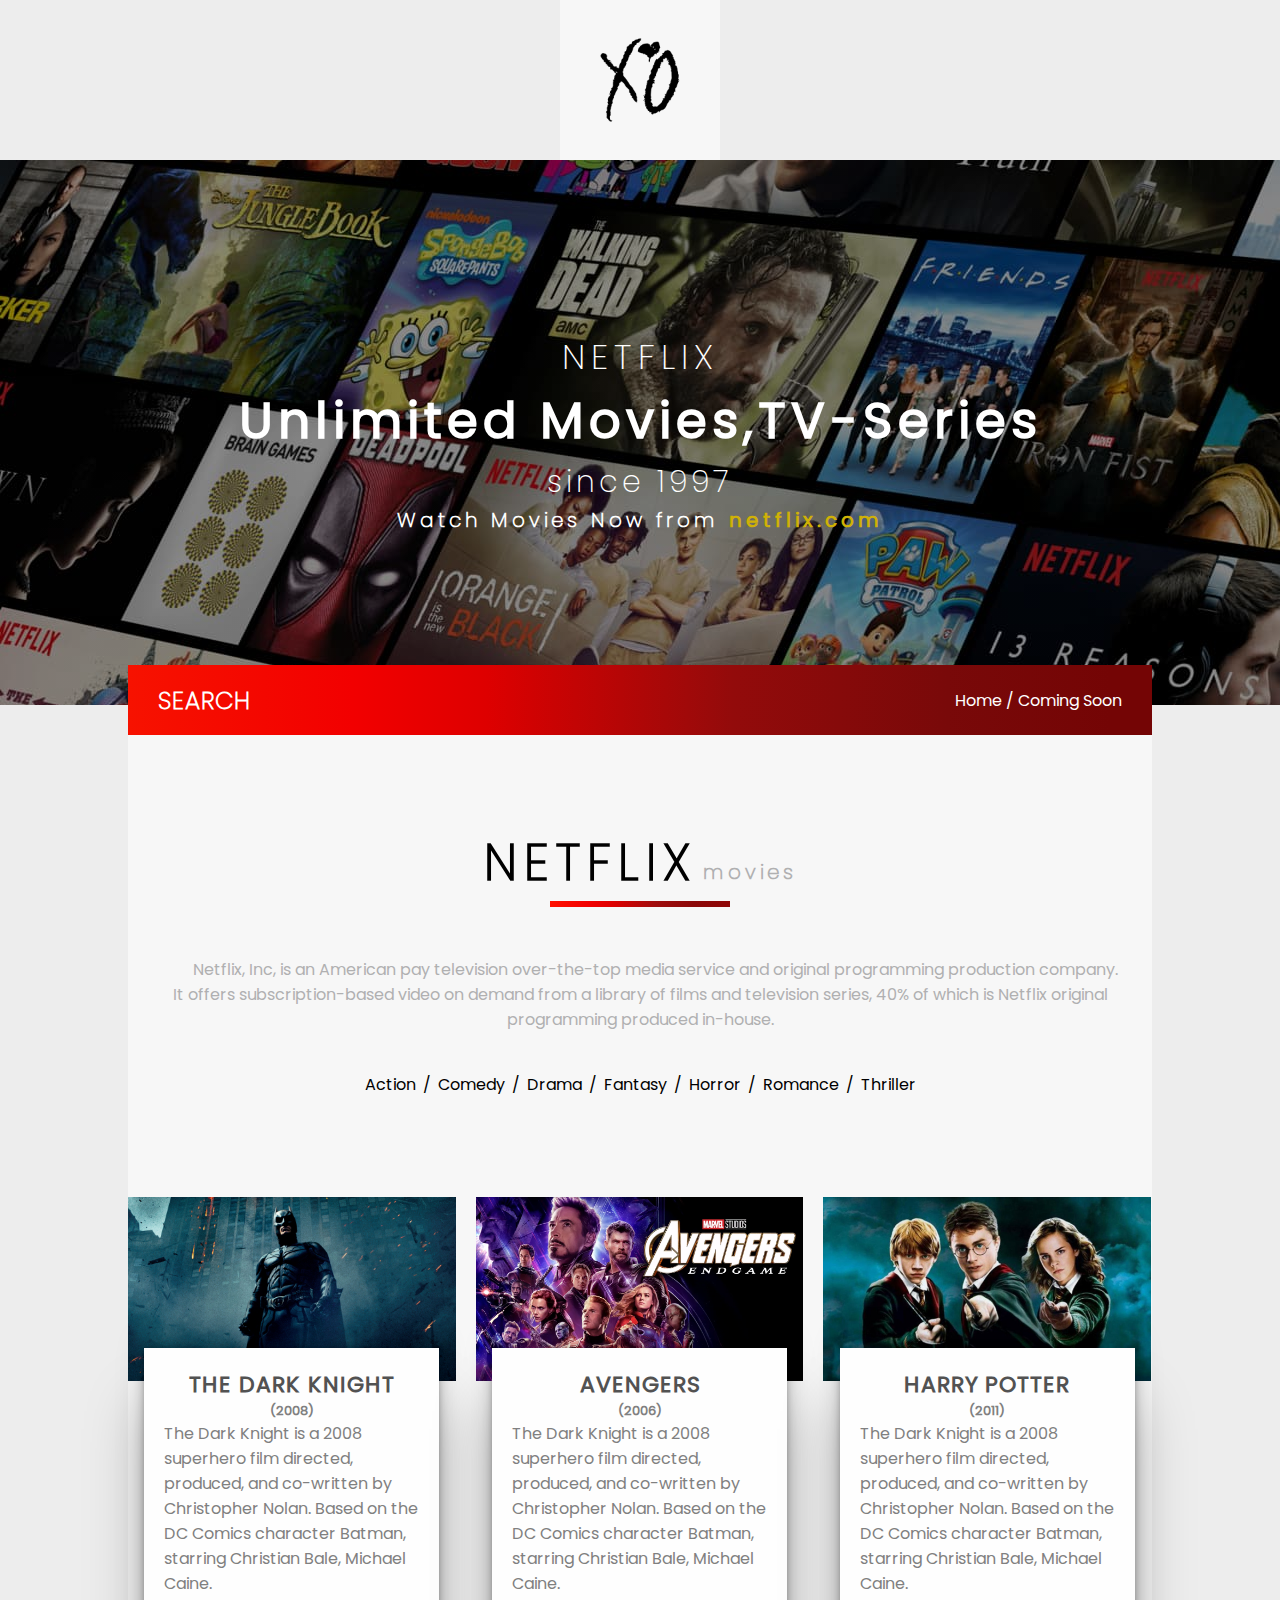
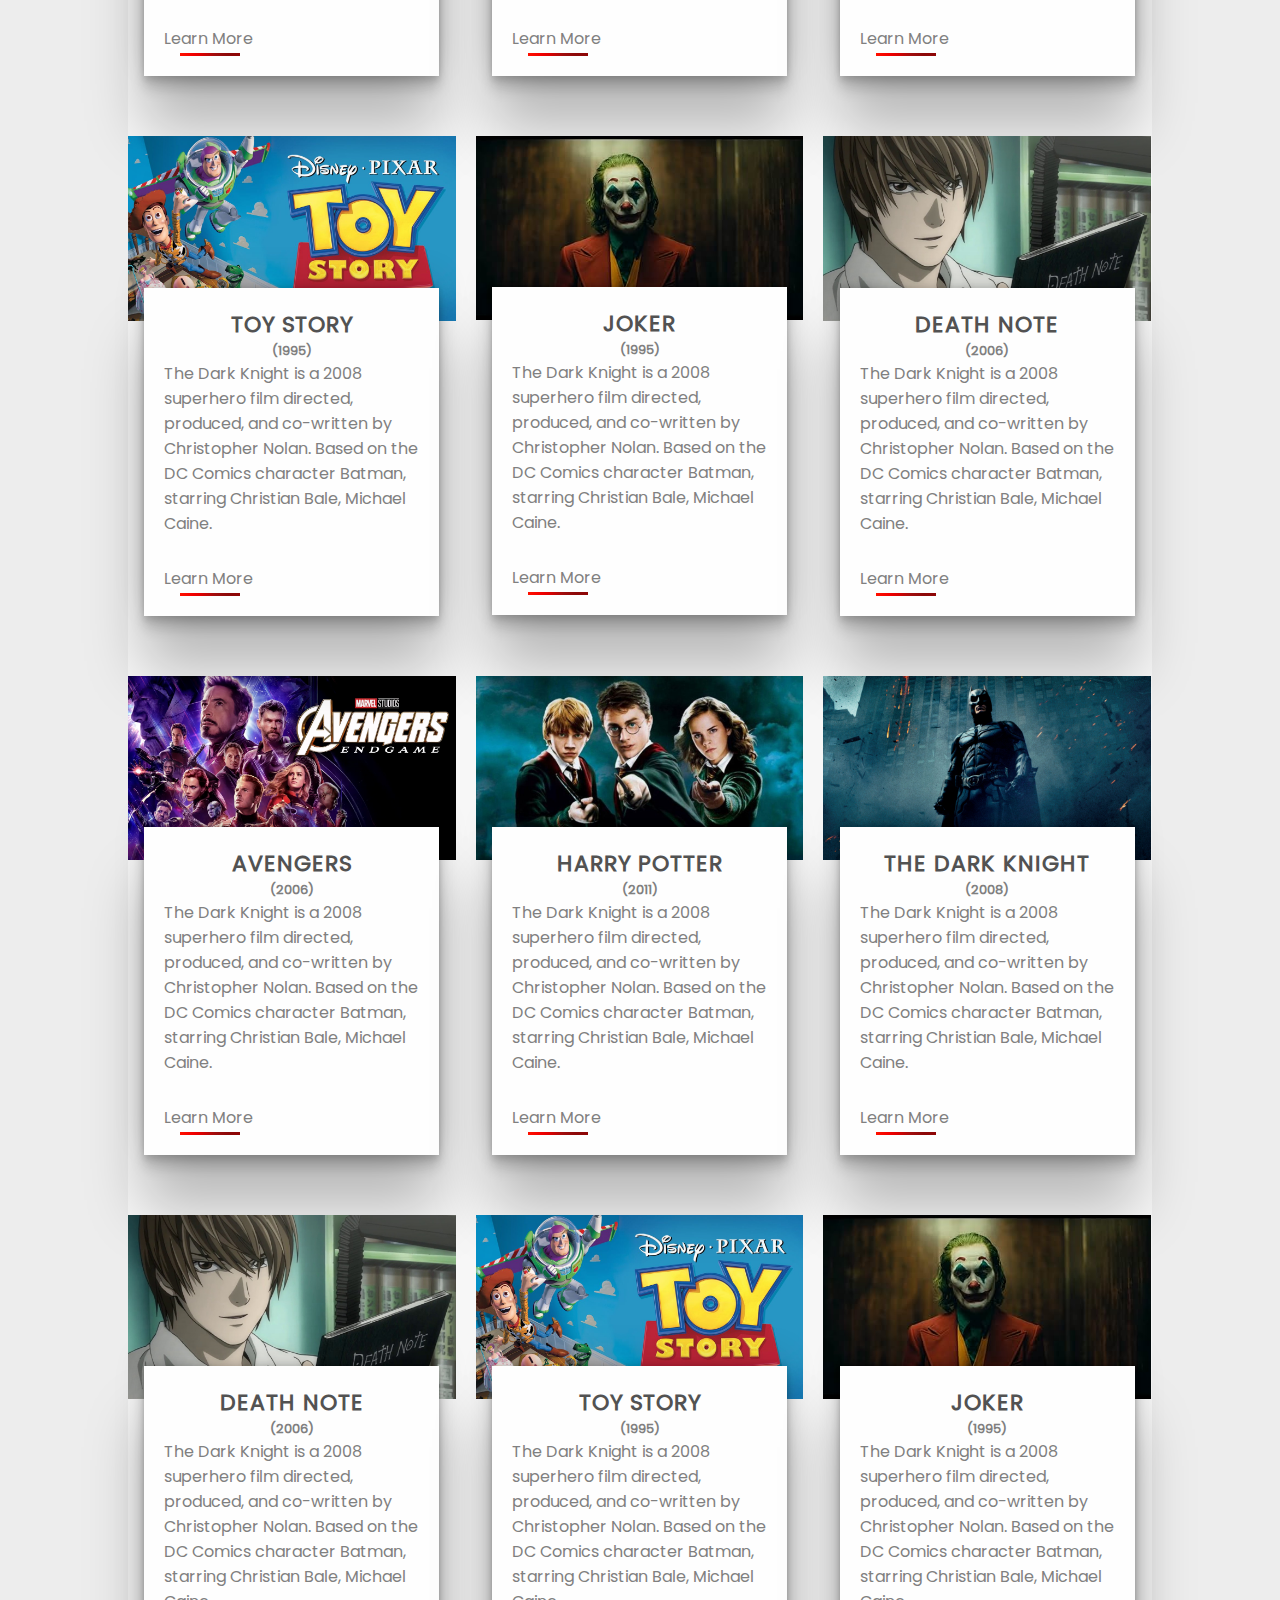
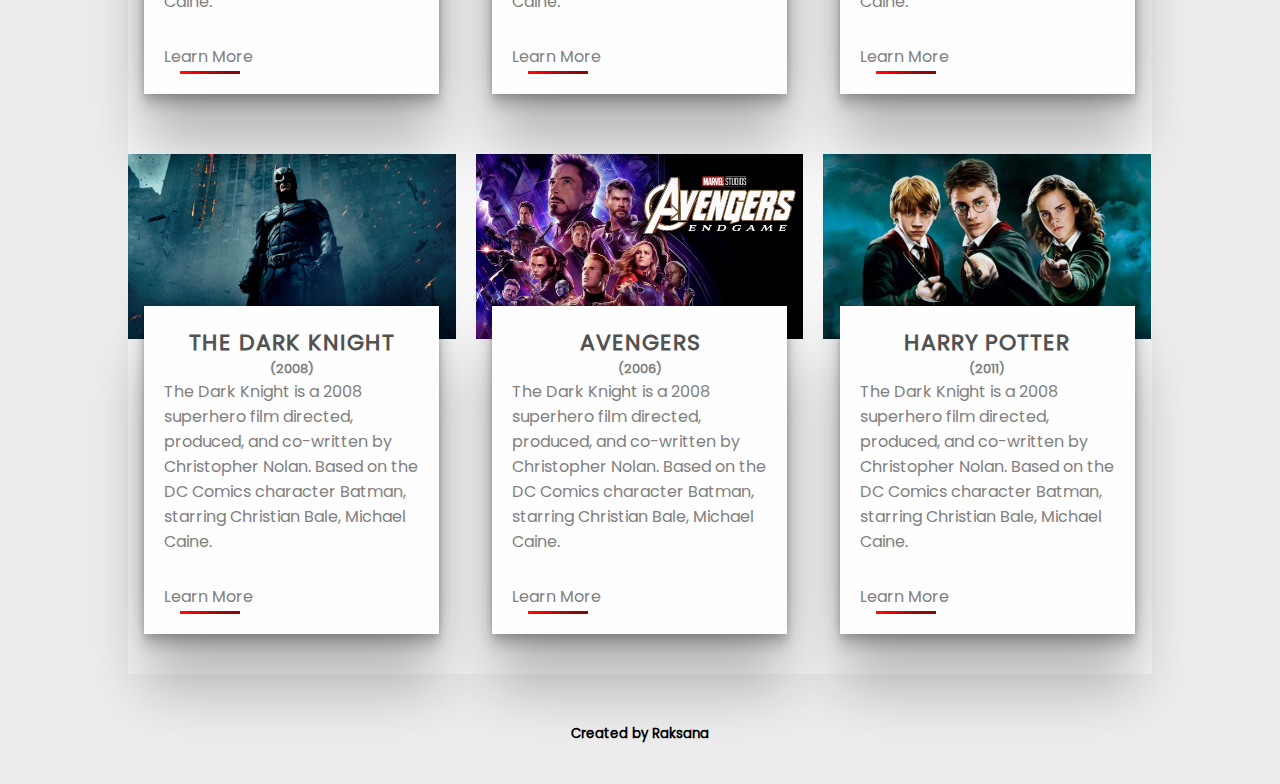
<file: index.html>
<!DOCTYPE html>
<html lang="en">

<head>
    <meta charset="UTF-8">
    <meta name="viewport" content="width=device-width, initial-scale=1.0">
    <title>Document</title>
    <link rel="stylesheet" href="./assets/css/main.css">
    <link rel="stylesheet" href="https://cdnjs.cloudflare.com/ajax/libs/font-awesome/6.6.0/css/all.min.css"
        integrity="sha512-Kc323vGBEqzTmouAECnVceyQqyqdsSiqLQISBL29aUW4U/M7pSPA/gEUZQqv1cwx4OnYxTxve5UMg5GT6L4JJg=="
        crossorigin="anonymous" referrerpolicy="no-referrer" />
</head>

<body>
    <header>
        <div class="container">
            <div class="logo-wrapper">
                <img src="./assets/images/logo.png" alt="">
            </div>
        </div>
    </header>
    <section class="section1">
        <div class="container">
            <div class="main__content-wrapper">
                <h4>NETFLIX</h4>
                <h2>Unlimited Movies,TV-Series</h2>
                <h5>since 1997</h5>
                <h6>Watch Movies Now from <a target="_blank" href="https://www.netflix.com/az/">netflix.com</a></h6>
            </div>
        </div>
    </section>
    <section class="section2">
        <div class="container">
            <div class="search-bar">
                <div class="search-icon">
                    <h2>SEARCH</h2><i class="fa-solid fa-magnifying-glass"></i>
                </div>
                <div class="nav-bar">
                    <a href="">Home</a> / <a href="">Coming Soon</a>

                </div>
            </div>
            <div class="netflix-movies">
                <div class="netflix__title-wrapper">
                    <h2>NETFLIX</h2>
                    <h6>movies</h6>
                </div>
                <span></span>
                <p>Netflix, Inc, is an American pay television over-the-top media service and original programming
                    production company. It offers subscription-based video on demand from a library of films and
                    television series, 40% of which is Netflix original programming produced in-house.</p>
                <nav>
                    <ul>
                        <li><a href="">Action </a></li>/
                        <li><a href=""> Comedy </a></li>/
                        <li><a href=""> Drama </a></li>/
                        <li><a href=""> Fantasy </a></li>/
                        <li><a href=""> Horror </a></li>/
                        <li><a href=""> Romance </a></li>/
                        <li><a href=""> Thriller</a></li>
                    </ul>
                </nav>
            </div>
            <div class="cards">
                <div class="card">
                    <div class="card__image-wrapper">
                        <img src="./assets/images/thedarkknight11.jpg" alt="">
                    </div>
                    <div class="card__content">
                        <h2>THE DARK KNIGHT</h2>
                        <h6>(2008)</h6>
                        <p>The Dark Knight is a 2008 superhero film directed, produced, and co-written by Christopher
                            Nolan. Based on the DC Comics character Batman, starring Christian Bale, Michael Caine.</p>
                        <a href="./about.html">Learn More</a>
                        <span></span>
                    </div>
                </div>
                <div class="card">
                    <div class="card__image-wrapper">
                        <img src="./assets/images/scale.webp" alt="">
                    </div>
                    <div class="card__content">
                        <h2>AVENGERS</h2>
                        <h6>(2006)</h6>
                        <p>The Dark Knight is a 2008 superhero film directed, produced, and co-written by Christopher
                            Nolan. Based on the DC Comics character Batman, starring Christian Bale, Michael Caine.</p>
                        <a href="./about.html">Learn More</a>
                        <span></span>
                    </div>
                </div>
                <div class="card">
                    <div class="card__image-wrapper">
                        <img src="./assets/images/2sV7y7fx5bZEWkawXAj4XD-1200-80.jpg" alt="">
                    </div>
                    <div class="card__content">
                        <h2>HARRY POTTER</h2>
                        <h6>(2011)</h6>
                        <p>The Dark Knight is a 2008 superhero film directed, produced, and co-written by Christopher
                            Nolan. Based on the DC Comics character Batman, starring Christian Bale, Michael Caine.</p>
                        <a href="./about.html">Learn More</a>
                        <span></span>
                    </div>
                </div>
                <div class="card">
                    <div class="card__image-wrapper">
                        <img src="./assets/images/44-facts-about-the-movie-toy-story-1687254928.jpeg" alt="">
                    </div>
                    <div class="card__content">
                        <h2>TOY STORY</h2>
                        <h6>(1995)</h6>
                        <p>The Dark Knight is a 2008 superhero film directed, produced, and co-written by Christopher
                            Nolan. Based on the DC Comics character Batman, starring Christian Bale, Michael Caine.</p>
                        <a href="./about.html">Learn More</a>
                        <span></span>
                    </div>
                </div>
                <div class="card">
                    <div class="card__image-wrapper">
                        <img src="./assets/images/MV5BMGQ1ZGZmNTAtM2MyYi00NmZhLTkwYmYtNTNlZDRhMzU2ZTgwXkEyXkFqcGdeQW1yb3NzZXI@._V1_QL75_UX500_CR0,0,500,281_.jpg"
                            alt="">
                    </div>
                    <div class="card__content">
                        <h2>JOKER</h2>
                        <h6>(1995)</h6>
                        <p>The Dark Knight is a 2008 superhero film directed, produced, and co-written by Christopher
                            Nolan. Based on the DC Comics character Batman, starring Christian Bale, Michael Caine.</p>
                        <a href="./about.html">Learn More</a>
                        <span></span>
                    </div>
                </div>
                <div class="card">
                    <div class="card__image-wrapper">
                        <img src="./assets/images/death-note-light-yagami.jpg" alt="">
                    </div>
                    <div class="card__content">
                        <h2>DEATH NOTE</h2>
                        <h6>(2006)</h6>
                        <p>The Dark Knight is a 2008 superhero film directed, produced, and co-written by Christopher
                            Nolan. Based on the DC Comics character Batman, starring Christian Bale, Michael Caine.</p>
                        <a href="./about.html">Learn More</a>
                        <span></span>
                    </div>
                </div>
                <div class="card">
                    <div class="card__image-wrapper">
                        <img src="./assets/images/scale.webp" alt="">
                    </div>
                    <div class="card__content">
                        <h2>AVENGERS</h2>
                        <h6>(2006)</h6>
                        <p>The Dark Knight is a 2008 superhero film directed, produced, and co-written by Christopher
                            Nolan. Based on the DC Comics character Batman, starring Christian Bale, Michael Caine.</p>
                        <a href="./about.html">Learn More</a>
                        <span></span>
                    </div>
                </div>
                <div class="card">
                    <div class="card__image-wrapper">
                        <img src="./assets/images/2sV7y7fx5bZEWkawXAj4XD-1200-80.jpg" alt="">
                    </div>
                    <div class="card__content">
                        <h2>HARRY POTTER</h2>
                        <h6>(2011)</h6>
                        <p>The Dark Knight is a 2008 superhero film directed, produced, and co-written by Christopher
                            Nolan. Based on the DC Comics character Batman, starring Christian Bale, Michael Caine.</p>
                        <a href="./about.html">Learn More</a>
                        <span></span>
                    </div>
                </div>
                <div class="card">
                    <div class="card__image-wrapper">
                        <img src="./assets/images/thedarkknight11.jpg" alt="">
                    </div>
                    <div class="card__content">
                        <h2>THE DARK KNIGHT</h2>
                        <h6>(2008)</h6>
                        <p>The Dark Knight is a 2008 superhero film directed, produced, and co-written by Christopher
                            Nolan. Based on the DC Comics character Batman, starring Christian Bale, Michael Caine.</p>
                        <a href="./about.html">Learn More</a>
                        <span></span>
                    </div>
                </div>
                <div class="card">
                    <div class="card__image-wrapper">
                        <img src="./assets/images/death-note-light-yagami.jpg" alt="">
                    </div>
                    <div class="card__content">
                        <h2>DEATH NOTE</h2>
                        <h6>(2006)</h6>
                        <p>The Dark Knight is a 2008 superhero film directed, produced, and co-written by Christopher
                            Nolan. Based on the DC Comics character Batman, starring Christian Bale, Michael Caine.</p>
                        <a href="./about.html">Learn More</a>
                        <span></span>
                    </div>
                </div>
                <div class="card">
                    <div class="card__image-wrapper">
                        <img src="./assets/images/44-facts-about-the-movie-toy-story-1687254928.jpeg" alt="">
                    </div>
                    <div class="card__content">
                        <h2>TOY STORY</h2>
                        <h6>(1995)</h6>
                        <p>The Dark Knight is a 2008 superhero film directed, produced, and co-written by Christopher
                            Nolan. Based on the DC Comics character Batman, starring Christian Bale, Michael Caine.</p>
                        <a href="./about.html">Learn More</a>
                        <span></span>
                    </div>
                </div>
                <div class="card">
                    <div class="card__image-wrapper">
                        <img src="./assets/images/MV5BMGQ1ZGZmNTAtM2MyYi00NmZhLTkwYmYtNTNlZDRhMzU2ZTgwXkEyXkFqcGdeQW1yb3NzZXI@._V1_QL75_UX500_CR0,0,500,281_.jpg"
                            alt="">
                    </div>
                    <div class="card__content">
                        <h2>JOKER</h2>
                        <h6>(1995)</h6>
                        <p>The Dark Knight is a 2008 superhero film directed, produced, and co-written by Christopher
                            Nolan. Based on the DC Comics character Batman, starring Christian Bale, Michael Caine.</p>
                        <a href="./about.html">Learn More</a>
                        <span></span>
                    </div>
                </div>
                <div class="card">
                    <div class="card__image-wrapper">
                        <img src="./assets/images/thedarkknight11.jpg" alt="">
                    </div>
                    <div class="card__content">
                        <h2>THE DARK KNIGHT</h2>
                        <h6>(2008)</h6>
                        <p>The Dark Knight is a 2008 superhero film directed, produced, and co-written by Christopher
                            Nolan. Based on the DC Comics character Batman, starring Christian Bale, Michael Caine.</p>
                        <a href="./about.html">Learn More</a>
                        <span></span>
                    </div>
                </div>
                <div class="card">
                    <div class="card__image-wrapper">
                        <img src="./assets/images/scale.webp" alt="">
                    </div>
                    <div class="card__content">
                        <h2>AVENGERS</h2>
                        <h6>(2006)</h6>
                        <p>The Dark Knight is a 2008 superhero film directed, produced, and co-written by Christopher
                            Nolan. Based on the DC Comics character Batman, starring Christian Bale, Michael Caine.</p>
                        <a href="./about.html">Learn More</a>
                        <span></span>
                    </div>
                </div>
                <div class="card">
                    <div class="card__image-wrapper">
                        <img src="./assets/images/2sV7y7fx5bZEWkawXAj4XD-1200-80.jpg" alt="">
                    </div>
                    <div class="card__content">
                        <h2>HARRY POTTER</h2>
                        <h6>(2011)</h6>
                        <p>The Dark Knight is a 2008 superhero film directed, produced, and co-written by Christopher
                            Nolan. Based on the DC Comics character Batman, starring Christian Bale, Michael Caine.</p>
                        <a href="./about.html">Learn More</a>
                        <span></span>
                    </div>
                </div>

            </div>
            <h5 id="ending">Created by Raksana</h5>
        </div>
    </section>
</body>

</html>
</file>
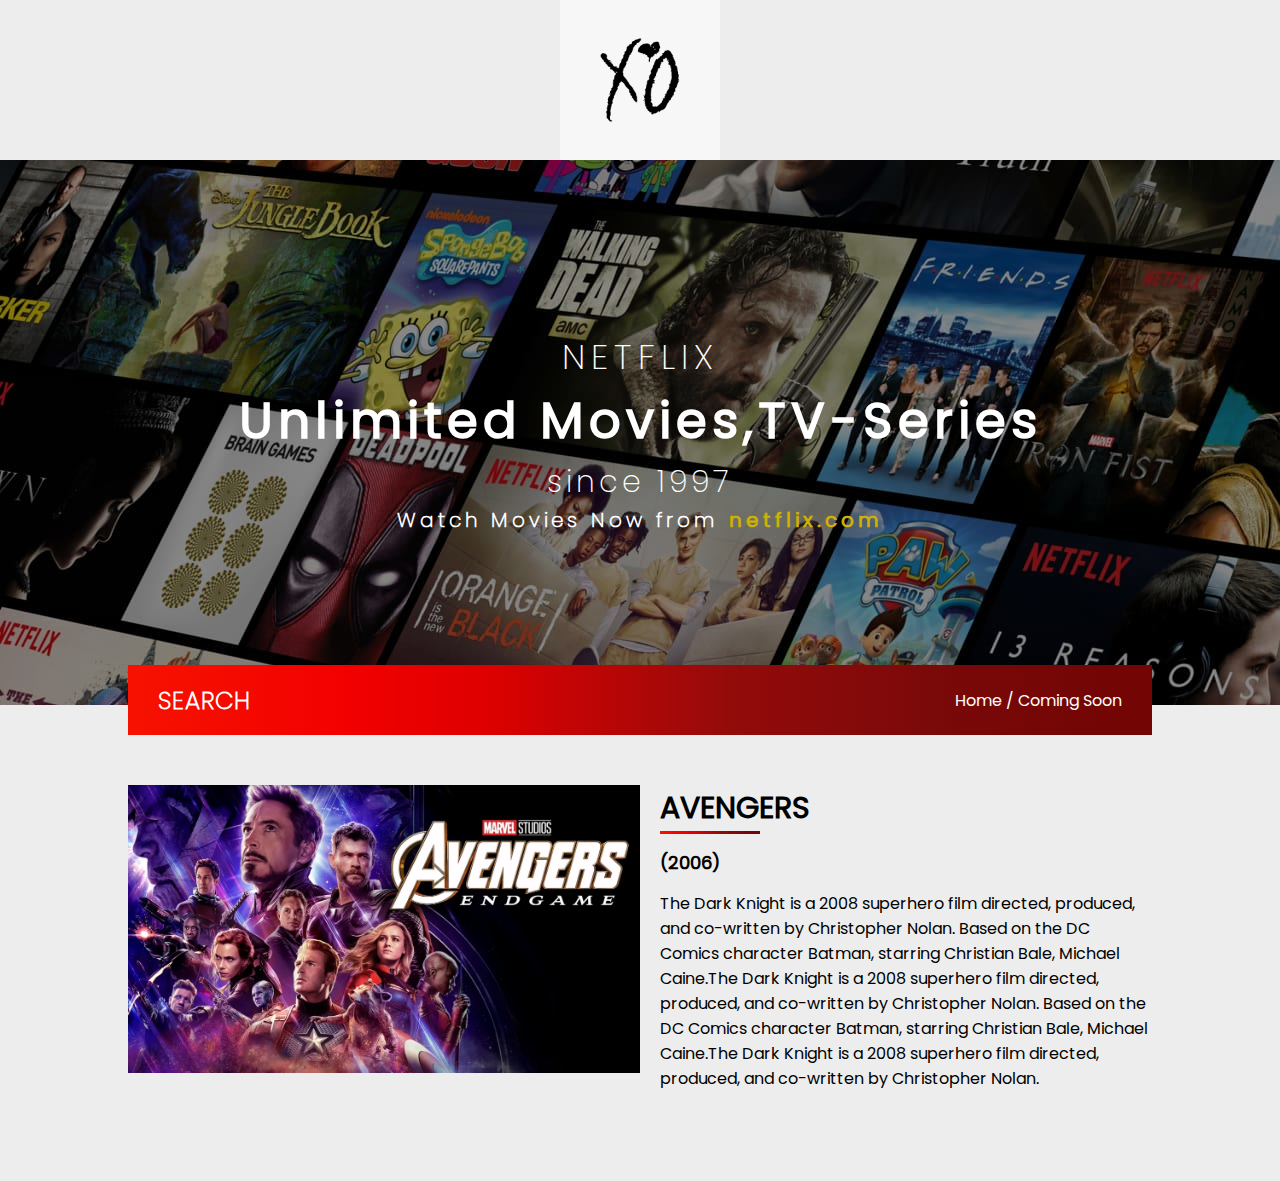
<file: about.html>
<!DOCTYPE html>
<html lang="en">
<head>
    <meta charset="UTF-8">
    <meta name="viewport" content="width=device-width, initial-scale=1.0">
    <title>Document</title>
    <link rel="stylesheet" href="./assets/css/main.css">
    <link rel="stylesheet" href="https://cdnjs.cloudflare.com/ajax/libs/font-awesome/6.6.0/css/all.min.css" integrity="sha512-Kc323vGBEqzTmouAECnVceyQqyqdsSiqLQISBL29aUW4U/M7pSPA/gEUZQqv1cwx4OnYxTxve5UMg5GT6L4JJg==" crossorigin="anonymous" referrerpolicy="no-referrer" />
</head>
<body>
    <header>
        <div class="container">
            <div class="logo-wrapper">
                <img src="./assets/images/logo.png" alt="">
            </div>
        </div>
    </header>
    <section class="section1">
        <div class="container">
            <div class="main__content-wrapper">
                <h4>NETFLIX</h4>
                <h2>Unlimited Movies,TV-Series</h2>
                <h5>since 1997</h5>
                <h6>Watch Movies Now from <a target="_blank" href="https://www.netflix.com/az/">netflix.com</a></h6>
            </div>
        </div>
    </section>
    <section class="section2">
       <div class="container">
        <div class="search-bar">
            <div class="search-icon"> <h2>SEARCH</h2><i class="fa-solid fa-magnifying-glass"></i></div>
            <div class="nav-bar">
                <a href="./index.html">Home</a> / <a href="">Coming Soon</a>
              
            </div>
        </div>
        <div class="about__card">
            <div class="image-wrapper">
                <img src="./assets/images/scale.webp"" alt="">
            </div>
            <div class="about__content">
                <h2>AVENGERS</h2>
                <span></span>
                <h6>(2006)</h6>
                <p>The Dark Knight is a 2008 superhero film directed, produced, and co-written by Christopher Nolan. Based on the DC Comics character Batman, starring Christian Bale, Michael Caine.The Dark Knight is a 2008 superhero film directed, produced, and co-written by Christopher Nolan. Based on the DC Comics character Batman, starring Christian Bale, Michael Caine.The Dark Knight is a 2008 superhero film directed, produced, and co-written by Christopher Nolan.</p>
            </div>
        </div>
        </div>
        </section>
    
</body>
</html>
</file>
<file: assets/css/main.css>
body {
  background-color: rgb(237, 237, 237);
}

@font-face {
  font-family: poppins;
  src: url(../fonts/Poppins/Poppins-Regular.ttf);
}
* {
  font-family: poppins;
  padding: 0;
  margin: 0;
  box-sizing: border-box;
}

.container {
  width: 80%;
  margin: 0 auto;
}

a {
  text-decoration: none;
}

ul {
  list-style: none;
}

header {
  box-sizing: border-box;
  width: 100%;
  height: 160px;
}
header .logo-wrapper {
  margin: 0 auto;
  width: 160px;
  height: 160px;
}
header .logo-wrapper img {
  background-color: rgb(247, 247, 247) !important;
  width: 100%;
  height: 100%;
  -o-object-fit: contain;
     object-fit: contain;
}

.section1 {
  text-align: center;
  padding: 90px 0;
  width: 100%;
  background-repeat: no-repeat;
  color: white;
  background: linear-gradient(rgba(0, 0, 0, 0.3), rgba(0, 0, 0, 0.3)), url("../images/background.jpg");
}

@font-face {
  font-family: pop;
  src: url(../fonts/Poppins/Poppins-ExtraLight.ttf);
}
.section1 .main__content-wrapper {
  display: flex;
  padding: 80px 0;
  flex-direction: column;
  align-items: center;
}
.section1 .main__content-wrapper h2 {
  font-size: 50px;
  letter-spacing: 5px;
}
.section1 .main__content-wrapper h2:hover {
  transform: scale(1.05);
  transition: 0.7s;
  letter-spacing: 6px;
  color: red;
  text-shadow: 5px 2px 2px #000000;
}
.section1 .main__content-wrapper h4 {
  letter-spacing: 6px;
  font-size: 35px;
  font-family: pop;
  font-weight: 100;
}
.section1 .main__content-wrapper h4:hover {
  transform: scale(1.07);
  transition: 0.7s;
  letter-spacing: 7px;
  color: red;
  text-shadow: 5px 2px 2px #000000;
}
.section1 .main__content-wrapper h5 {
  letter-spacing: 4px;
  font-size: 30px;
  font-family: pop;
  font-weight: 100;
}
.section1 .main__content-wrapper h5:hover {
  transform: scale(1.07);
  transition: 0.7s;
  letter-spacing: 6px;
  color: red;
  text-shadow: 5px 2px 2px #000000;
}
.section1 .main__content-wrapper h6 {
  letter-spacing: 4px;
  font-size: 20px;
  font-family: pop;
}
.section1 .main__content-wrapper h6 a {
  color: rgb(207, 177, 6);
}
.section1 .main__content-wrapper h6 a:hover {
  text-decoration: underline;
}
.section1 .main__content-wrapper h6:hover {
  transform: scale(1.07);
  transition: 0.7s;
  letter-spacing: 5px;
  color: red;
  text-shadow: 5px 2px 2px #000000;
}

.section2 {
  position: relative;
  top: -40px;
}

.section2 .search-bar {
  padding: 0 30px;
  color: white;
  align-items: center;
  justify-content: space-between;
  display: flex;
  height: 70px;
  background: linear-gradient(90deg, rgb(247, 18, 0) 0%, rgb(242, 0, 0) 22%, rgb(222, 0, 0) 35%, rgb(147, 11, 11) 59%, rgb(121, 9, 9) 80%, rgb(116, 5, 5) 96%);
}
.section2 .search-bar .nav-bar a {
  color: white;
}
.section2 .search-bar .search-icon {
  font-family: pop;
  display: flex;
  gap: 6px;
  align-items: center;
}
.section2 .search-bar .search-icon h2 {
  font-family: pop;
  letter-spacing: 1px;
}

.netflix-movies {
  background-color: rgb(247, 247, 247);
  display: flex;
  padding: 90px 0;
  flex-direction: column;
  align-items: center;
}
.netflix-movies nav ul {
  padding: 10px 20px;
  display: flex;
  gap: 7px;
  justify-content: center;
  flex-wrap: wrap;
}
.netflix-movies nav ul li a {
  font-weight: 100;
  color: black;
}
.netflix-movies nav ul li a:hover {
  color: red;
  font-weight: 900;
  transition: 0.1s;
}
.netflix-movies p {
  color: rgb(176, 176, 177);
  text-align: center;
  text-indent: 30px;
  padding: 30px;
}
.netflix-movies p::-moz-selection {
  color: white;
  background-color: red;
}
.netflix-movies p::selection {
  color: white;
  background-color: red;
}
.netflix-movies span {
  margin-bottom: 20px;
  width: 180px;
  height: 6px;
  background: linear-gradient(90deg, rgb(255, 17, 0) 0%, rgb(242, 0, 0) 22%, rgb(222, 0, 0) 35%, rgb(159, 13, 13) 59%, rgb(139, 8, 8) 80%, rgb(142, 6, 6) 96%);
}
.netflix-movies .netflix__title-wrapper {
  display: flex;
  align-items: flex-end;
  gap: 6px;
}
.netflix-movies .netflix__title-wrapper:hover h2 {
  transition: 0.7s;
  letter-spacing: 16px;
  color: red;
}
.netflix-movies .netflix__title-wrapper:hover h6 {
  transition: 0.7s;
  letter-spacing: 9px;
  color: red;
}
.netflix-movies .netflix__title-wrapper h6 {
  font-family: pop;
  font-size: 20px;
  padding-bottom: 14px;
  letter-spacing: 4px;
  color: rgb(176, 176, 177);
}
.netflix-movies .netflix__title-wrapper h2 {
  font-family: pop;
  font-size: 50px;
  letter-spacing: 7px;
}

.section2 .cards {
  display: flex;
  margin-bottom: 50px;
  flex-wrap: wrap !important;
  gap: 20px;
  background-color: rgb(247, 247, 247);
}
.section2 .card {
  display: flex;
  flex-direction: column;
  align-items: center;
  height: -moz-fit-content;
  height: fit-content;
  width: 32%;
  position: relative;
}
.section2 .card__image-wrapper {
  height: 50%;
  overflow: hidden;
}
.section2 .card__image-wrapper img {
  -o-object-fit: contain;
     object-fit: contain;
  width: 100%;
  transition: transform 0.3s ease;
}
.section2 .card__content {
  background-color: rgb(254, 254, 254);
  width: 90%;
  position: relative;
  top: -40px;
  z-index: 1;
  padding: 20px;
  display: flex;
  flex-direction: column;
  align-items: center;
  box-shadow: rgba(0, 0, 0, 0.25) 0px 54px 55px, rgba(0, 0, 0, 0.12) 0px -12px 30px, rgba(0, 0, 0, 0.12) 0px 4px 6px, rgba(0, 0, 0, 0.17) 0px 12px 13px, rgba(0, 0, 0, 0.09) 0px -3px 5px;
}
.section2 .card__content h2 {
  text-align: center;
  font-size: 22px;
  width: 100%;
  letter-spacing: 1px;
  color: rgb(82, 82, 82);
}
.section2 .card__content h6 {
  font-size: 13px;
  color: grey;
}
.section2 .card__content p {
  color: grey;
}
.section2 .card__content a {
  color: grey;
  padding-bottom: 2px;
  display: flex;
  align-self: flex-start;
  padding-top: 30px;
}
.section2 .card__content span {
  margin-left: 16px;
  display: flex;
  align-self: flex-start;
  width: 60px;
  height: 3px;
  background: linear-gradient(90deg, rgb(255, 17, 0) 0%, rgb(242, 0, 0) 22%, rgb(222, 0, 0) 35%, rgb(159, 13, 13) 59%, rgb(139, 8, 8) 80%, rgb(142, 6, 6) 96%);
}

.card:hover .card__content span {
  margin-left: 0;
  transition: 0.7s;
}

.card:hover .card__content h2 {
  letter-spacing: 4px;
  transition: 0.7s;
  color: rgb(0, 0, 0);
}

.card:hover .card__content p {
  color: rgb(0, 0, 0);
}

.card:hover .card__content a {
  color: rgb(0, 0, 0);
}

.card:hover .card__content h6 {
  color: rgb(0, 0, 0);
}

.card:hover img {
  transform: scale(1.2);
  overflow: hidden;
}

#ending {
  text-align: center;
}

@media (max-width: 1250px) {
  .cards {
    justify-content: center;
  }
  .cards .card {
    width: 40%;
  }
}
@media (max-width: 992px) {
  .section1 .main__content-wrapper h2 {
    font-size: 40px;
  }
  .cards .card {
    width: 70%;
  }
}
@media (max-width: 782px) {
  .section1 .main__content-wrapper h2 {
    font-size: 35px;
  }
  .cards .card {
    width: 96%;
  }
}
@media (max-width: 576px) {
  .cards .card {
    width: 100%;
  }
}
.section2 .about__card {
  display: flex;
  padding: 50px 0;
  width: 100%;
}
.section2 .about__card .image-wrapper {
  width: 50%;
  -o-object-fit: contain;
     object-fit: contain;
}
.section2 .about__card .image-wrapper img {
  width: 100%;
  -o-object-fit: contain;
     object-fit: contain;
}
.section2 .about__card .about__content {
  width: 50%;
  padding-left: 20px;
}
.section2 .about__card .about__content span {
  width: 100px;
  display: block;
  height: 3px;
  background: linear-gradient(90deg, rgb(247, 18, 0) 0%, rgb(242, 0, 0) 22%, rgb(222, 0, 0) 35%, rgb(147, 11, 11) 59%, rgb(121, 9, 9) 80%, rgb(116, 5, 5) 96%);
}
.section2 .about__card .about__content h2 {
  font-size: 30px;
}
.section2 .about__card .about__content h6 {
  font-size: 18px;
  padding: 15px 0;
}
.section2 .about__card .about__content p {
  line-break: 100px;
}

.about__content h2:hover {
  transition: 0.7s;
  letter-spacing: 7px;
  color: red;
}

.about__content h6:hover {
  transition: 0.7s;
  letter-spacing: 4px;
  color: red;
}

.about__content p::-moz-selection {
  background-color: red;
  color: white;
}

.about__content p::selection {
  background-color: red;
  color: white;
}

@media (max-width: 1200px) {
  .section2 .about__card {
    flex-direction: column;
    align-items: center;
  }
  .section2 .about__card .image-wrapper {
    width: 90%;
  }
  .section2 .about__card .about__content {
    display: flex;
    flex-direction: column;
    align-items: center;
    width: 90%;
  }
}/*# sourceMappingURL=main.css.map */
</file>
